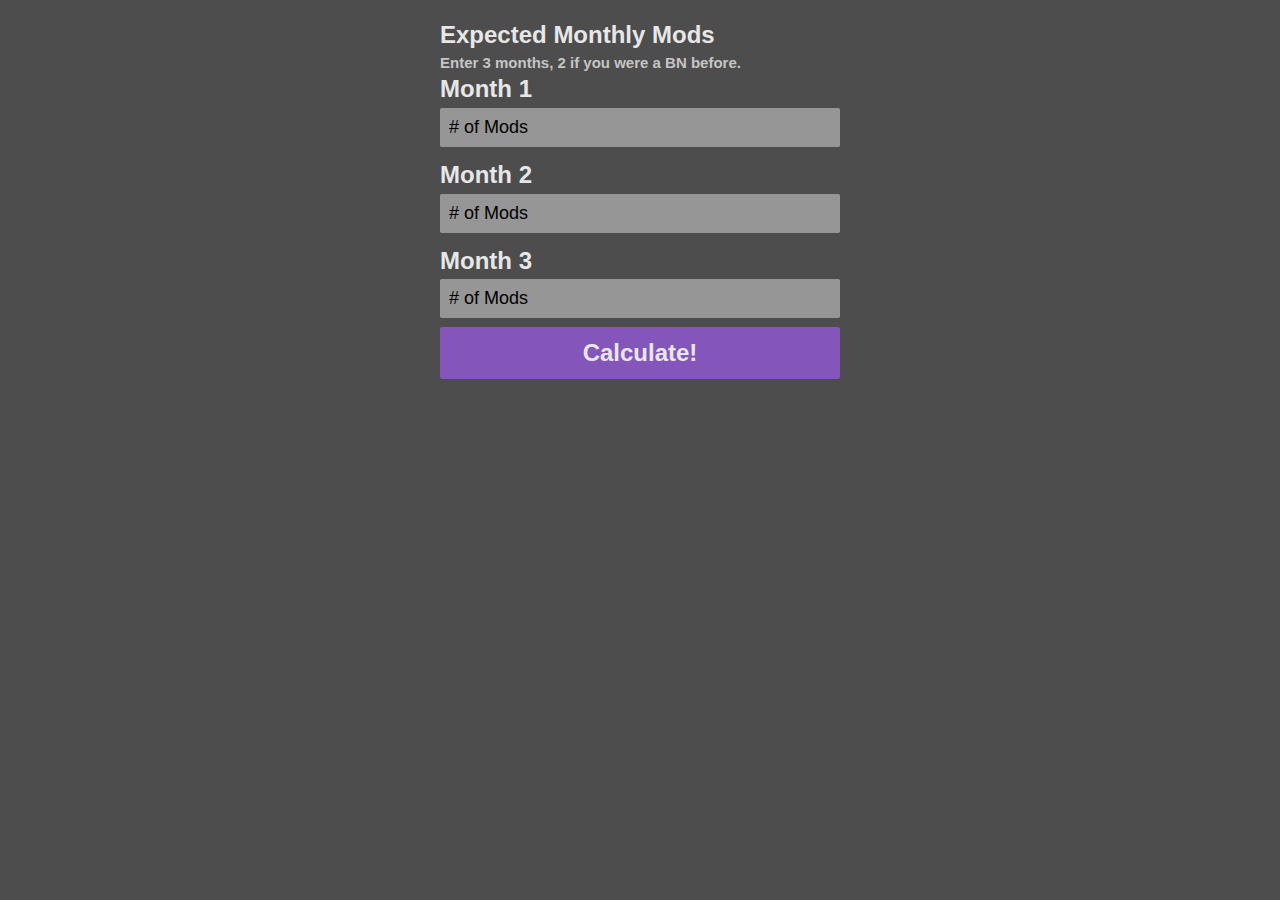
<file: index.html>
<!DOCTYPE HTML>
<html>
    <head>
        <!-- Global site tag (gtag.js) - Google Analytics -->
        <script async src="https://www.googletagmanager.com/gtag/js?id=UA-145054161-1"></script>
        <script>
            window.dataLayer = window.dataLayer || [];
            function gtag(){dataLayer.push(arguments);}
            gtag('js', new Date());
            gtag('config', 'UA-145054161-1');
        </script>
        <!-- Meta -->
        <title>osu! Mod Score Calculator</title>
        <meta charset="utf-8">
        <meta http-equiv="X-UA-Compatible" content="IE=edge">
        <meta name="description" content="Tool for calculating mod score to determine eligibility of osu! Beatmap Nominator applicants.">
        <meta name="viewport" content="width=device-width, initial-scale=1.0">
        <meta name="theme-color" content="#53317B">
        <link rel="icon" href="favicon.ico">
        <link rel="stylesheet" type="text/css" href="style.css">
        <!-- Scripts -->
        <script src="script.js"></script>
    </head>
    <body>
        <div class="page">
            <form onsubmit="handleSubmit(event)">
                <h2>Expected Monthly Mods</h2>
                <h3>Enter 3 months, 2 if you were a BN before.</h3>
                <h2>Month 1</h2>
                <input name="expectedMods" type="text" placeholder="# of Mods" oninput="handleChange(event)">
                <h2>Month 2</h2>
                <input name="mods1" type="text" placeholder="# of Mods" oninput="handleChange(event)">
                <h2>Month 3</h2>
                <input name="mods2" type="text" placeholder="# of Mods" oninput="handleChange(event)">
                <button type="submit">Calculate!</button>
            </form>
            <div class="result hidden" id="result-panel">
                <h2>Mod Score: <span id="result-mod"></span></h2>
            </div>
        </div>
    </body>
</html>
</file>
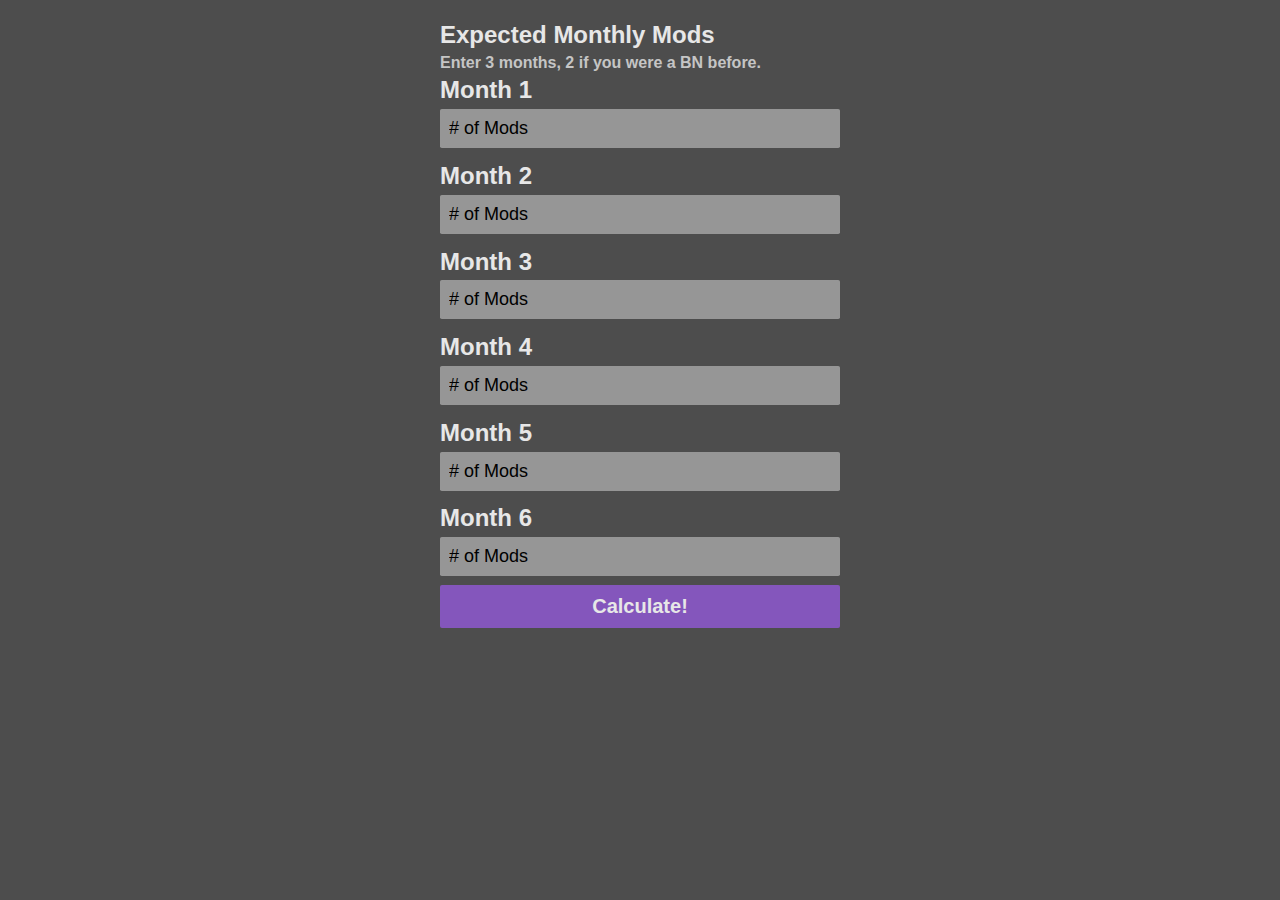
<file: 6m-index.html>
<!DOCTYPE HTML>
<html>
    <head>
        <!-- Global site tag (gtag.js) - Google Analytics -->
        <script async src="https://www.googletagmanager.com/gtag/js?id=UA-145054161-1"></script>
        <script>
            window.dataLayer = window.dataLayer || [];
            function gtag(){dataLayer.push(arguments);}
            gtag('js', new Date());
            gtag('config', 'UA-145054161-1');
        </script>
        <!-- Meta -->
        <title>osu! Mod Score Calculator</title>
        <meta charset="utf-8">
        <meta http-equiv="X-UA-Compatible" content="IE=edge">
        <meta name="description" content="Tool for calculating mod score to determine eligibility of osu! Beatmap Nominator applicants.">
        <meta name="viewport" content="width=device-width, initial-scale=1.0">
        <meta name="theme-color" content="#53317B">
        <link rel="icon" href="favicon.ico">
        <link rel="stylesheet" type="text/css" href="6m-style.css">
        <!-- Scripts -->
        <script src="6m-script.js"></script>
    </head>
    <body>
        <div class="page">
            <form onsubmit="handleSubmit(event)">
                <h2>Expected Monthly Mods</h2>
                <h3>Enter 3 months, 2 if you were a BN before.</h3>
                <h2>Month 1</h2>
                <input name="expectedMods" type="text" placeholder="# of Mods" oninput="handleChange(event)">
                <h2>Month 2</h2>
                <input name="mods1" type="text" placeholder="# of Mods" oninput="handleChange(event)">
                <h2>Month 3</h2>
                <input name="mods2" type="text" placeholder="# of Mods" oninput="handleChange(event)">
                <h2>Month 4</h2>
                <input name="mods3" type="text" placeholder="# of Mods" oninput="handleChange(event)">
                <h2>Month 5</h2>
                <input name="mods4" type="text" placeholder="# of Mods" oninput="handleChange(event)">
                <h2>Month 6</h2>
                <input name="mods5" type="text" placeholder="# of Mods" oninput="handleChange(event)">
                <button type="submit">Calculate!</button>
            </form>
            <div class="result hidden" id="result-panel">
                <h2>Mod Score: <span id="result-mod"></span></h2>
            </div>
        </div>
    </body>
</html>
</file>
<file: style.css>
@charset "UTF-8";

body {
  background-color: #4d4d4d;
  font-family: Arial, sans-serif;
  margin: 0;
}

h2 {
  color: #E7E7E7;
  font-size: 24px;
  margin: 0.2em 0;
}

h3 {
  color: #C5C5C5;
  font-size: 15px;
  margin: 0.2em 0;
}

input {
  color: #E7E7E7;
  background-color: #969696;
  caret-color: #E7E7E7;
  border: none;
  border-radius: 0.1em;
  font-size: 18px;
  margin-bottom: 0.5em;
  padding: 0.5em;
  width: calc(100% - 1em);
}

input::placeholder {
  color: #000000;
}

button {
  background-color: #8456BC;
  border: none;
  border-radius: 0.1em;
  color: #E7E7E7;
  font-size: 24px;
  font-weight: bold;
  padding: 0.5em;
  width: 100%;
}

button:hover {
  background-color: #53317B;
  box-shadow: 0px 0px 3px 1px #53317B;
}

hr {
  border-style: solid;
  color: #E7E7E7;
  margin: 0.5em 0.2em;
}

.page {
  max-width: 400px;
  margin: 0 auto;
  padding: 1em;
}

.result {
  background-color: #8456BC;
  border-radius: 0.1em;
  margin-top: 0.6em;
  padding: 0.5em;
}

.hidden {
  display: none;
}
</file>
<file: 6m-style.css>
@charset "UTF-8";

body {
  background-color: #4d4d4d;
  font-family: Arial, sans-serif;
  margin: 0;
}

h2 {
  color: #E7E7E7;
  font-size: 24px;
  margin: 0.2em 0;
}

h3 {
  color: #C5C5C5;
  font-size: 16px;
  margin: 0.2em 0;
}

input {
  color: #E7E7E7;
  background-color: #969696;
  caret-color: #E7E7E7;
  border: none;
  border-radius: 0.1em;
  font-size: 18px;
  margin-bottom: 0.5em;
  padding: 0.5em;
  width: calc(100% - 1em);
}

input::placeholder {
  color: #000000;
}

button {
  background-color: #8456BC;
  border: none;
  border-radius: 0.1em;
  color: #E7E7E7;
  font-size: 20px;
  font-weight: bold;
  padding: 0.5em;
  width: 100%;
}

button:hover {
  background-color: #53317B;
  box-shadow: 0px 0px 3px 1px #53317B;
}

hr {
  border-style: solid;
  color: #E7E7E7;
  margin: 0.5em 0.2em;
}

.page {
  max-width: 400px;
  margin: 0 auto;
  padding: 1em;
}

.result {
  background-color: #8456BC;
  border-radius: 0.1em;
  margin-top: 0.6em;
  padding: 0.5em;
}

.hidden {
  display: none;
}
</file>
